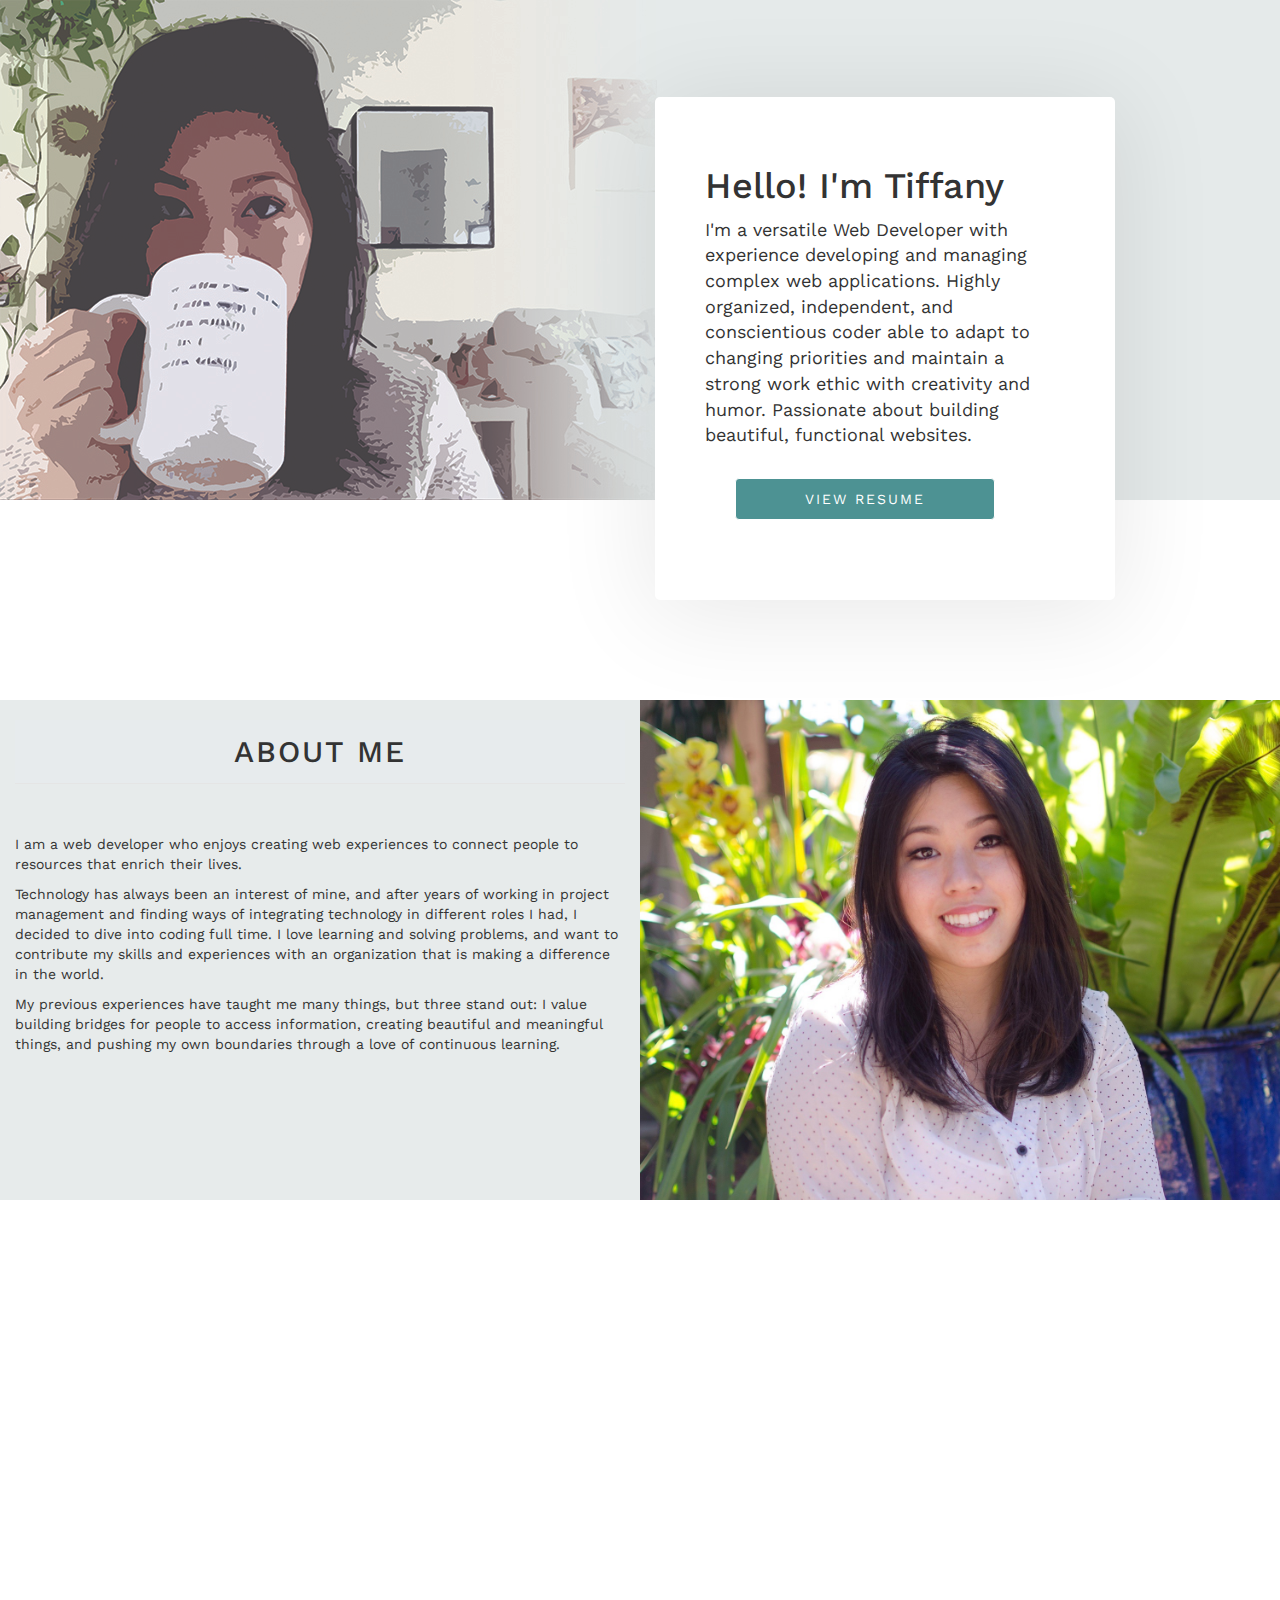
<file: index.html>
<!DOCTYPE html>
<html>
<head>
    <meta charset="utf-8">
    <meta http-equiv="X-UA-Compatible" content="IE=edge">
    <meta name="viewport" content="width=device-width, initial-scale=1">
  <title>Tiffany Huey Portfolio</title>
  <link href="https://fonts.googleapis.com/css?family=Work+Sans" rel="stylesheet">
  <link rel="stylesheet" href="https://maxcdn.bootstrapcdn.com/bootstrap/3.3.7/css/bootstrap.min.css" integrity="sha384-BVYiiSIFeK1dGmJRAkycuHAHRg32OmUcww7on3RYdg4Va+PmSTsz/K68vbdEjh4u" crossorigin="anonymous">
  <link rel="stylesheet" href="https://use.fontawesome.com/releases/v5.2.0/css/all.css" integrity="sha384-hWVjflwFxL6sNzntih27bfxkr27PmbbK/iSvJ+a4+0owXq79v+lsFkW54bOGbiDQ" crossorigin="anonymous">
  <link rel="stylesheet" type="text/css" href="css/layout.css">
  <link rel="icon" href="assets/favicon_io/favicon.ico" type="image/x-icon"/>
  <link rel="shortcut icon" href="assets/favicon_io/favicon.ico" type="image/x-icon"/>
</head>
<body>
  <header class="container-fluid header" style="background-image:url(assets/tiffany_huey.jpg);">
    <div class="row">
      <div class="col-xs-6 col-xs-offset-3 col-md-6 col-md-offset-6 about-me-wrap">
        <div class="about-me-desc">
          <h1>Hello! I'm Tiffany</h1>
          <p class="about-me-details">I'm a versatile Web Developer with experience developing and managing complex web applications. Highly organized, independent, and conscientious coder able to adapt to changing priorities and maintain a strong work ethic with creativity and humor. Passionate about building beautiful, functional websites.</p>
          <a class="btn btn-default center-block view-resume" href="assets/Tiffany_Huey_Resume.pdf" role="button" target="_blank">View Resume</a>
        </div>
      </div>
    </div>

  </header>
  <div class="main-content">
    <section class="summary container-fluid fade-in">
      <div class="row summary-row">
        <div class="col-xs-12 col-sm-6 summary-wrapper">
          <div class="textbox">
            <h2>About Me</h2>
            <p>I am a web developer who enjoys creating web experiences to connect people to resources that enrich their lives.</p>

            <p>Technology has always been an interest of mine, and after years of working in project management and finding ways of integrating technology in different roles I had, I decided to dive into coding full time. I love learning and solving problems, and want to contribute my skills and experiences with an organization that is making a difference in the world.</p>

            <p>My previous experiences have taught me many things, but three stand out: I value building bridges for people to access information, creating beautiful and meaningful things, and pushing my own boundaries through a love of continuous learning.</p>
          </div>
        </div>
        <div class="col-xs-12 col-sm-6 profile-image" style="background-image:url(assets/tiffany_profile.jpg);">
          
        </div>
      </div>
    </section>
    <section>
      <h2 class="fade-in">My Portfolio</h2>
      <div class="works-row-container container">

        <div class="row">
          <div class="col-xs-12 col-sm-6 fade-in">
            <div class="work-wrapper" style="background-image:url(assets/fortunebuilders/dashboard.png);">
              <a href="fortunebuilders_redesign.html" title="Fortunebuilders LMS UI Redesign" class="work link">
              <span class="work-title">Fortunebuilders LMS UI Redesign</span>
              </a>
            </div>
          </div>
          <div class="col-xs-12 col-sm-6 fade-in">
            <div class="work-wrapper" style="background-image:url(assets/fortunebuilders/coaching_cal.png);">
              <a href="fortunebuilders_reschedule.html" title="Fortunebuilders Call Reschedule Project" class="work link">
              <span class="work-title">Fortunebuilders Call Reschedule Project</span>
              </a>
            </div>
          </div>
        </div>

        <div class="row">
          <div class="col-xs-12 col-sm-6 fade-in">
            <div class="work-wrapper" style="background-image:url(assets/borsheims/borsheims_sfnt.png);">
              <a href="borsheims_share.html" title="Borsheims Share Email Wishlist" class="work link">
              <span class="work-title">Borsheim's Share/Email Wishlist Functionality</span>
              </a>
            </div>
          </div>
          <div class="col-xs-12 col-sm-6 fade-in">
            <div class="work-wrapper" style="background-image:url(assets/linentablecloth/linentablecloth.png);">
              <a href="linentablecloth_store.html" title="LinenTablecloth Storefront" class="work link">
              <span class="work-title">LinenTablecloth Storefront Functionality</span>
              </a>
            </div>
          </div>
        </div>

        <div class="row">
          <div class="col-xs-12 col-sm-6 fade-in">
            <div class="work-wrapper" style="background-image:url(assets/planttherapy/planttherapy.png);">
              <a href="planttherapy_addtocart.html" title="Plant Therapy" class="work link">
              <span class="work-title">Plant Therapy Multi Add to Cart</span>
              </a>
            </div>
          </div>
          <div class="col-xs-12 col-sm-6 fade-in">
            <div class="work-wrapper" style="background-image:url(assets/thepaperstore/thepaperstore.png);">
              <a href="thepaperstore_schema.html" title="LinenTablecloth Storefront" class="work link">
              <span class="work-title">The Paper Store Schema</span>
              </a>
            </div>
          </div>
        </div>

        <div class="row">
          <div class="col-xs-12 col-sm-6 fade-in">
            <div class="work-wrapper" style="background-image:url(assets/RiSE/rise.png);">
              <a href="rise_app.html" title="RiSE Mobile Alarm iOS App" class="work link">
              <span class="work-title">RiSE Mobile Alarm iOS App</span>
              </a>
            </div>
          </div>
          <div class="col-xs-12 col-sm-6 fade-in">
            <div class="work-wrapper" style="background-image:url(assets/taylor_swift/lookbook.png);">
              <a href="taylor_swift_lookbook.html" title="Taylor Swift Lookbook" class="work link">
              <span class="work-title">Taylor Swift Official Merchandise Lookbook</span>
              </a>
            </div>
          </div>      
        </div>

        <div class="row">
          <div class="col-xs-12 col-sm-6 fade-in">
            <div class="work-wrapper" style="background-image:url(assets/abacusnext/officetools.png);">
              <a href="abacusnext.html" title="AbacusNext Landing Pages" class="work link">
              <span class="work-title">PPC Landing Pages for AbacusNext</span>
              </a>
            </div>
          </div>
          <div class="col-xs-12 col-sm-6 fade-in">
            <div class="work-wrapper" style="background-image:url(assets/abacusnext/abacus_exitform.png);">
              <a href="abacusnext_exitform.html" title="AbacusNext Web Exit Form" class="work link">
              <span class="work-title">AbacusNext Exit Intent Webform</span>
              </a>
            </div>
          </div>      
        </div>


      </div>
    </section>

    <!-- modal -->
    <div class="modal fade" id="myModal" role="dialog">
    <div class="modal-dialog modal-lg">
            <!-- Modal content-->
            <div class="modal-content">
                <div class="modal-header">
                    <button type="button" class="close" data-dismiss="modal">&times;</button>
                </div>
                <div class="modal-body">

                </div>
                <div class="modal-footer">
                    <button type="button" class="btn btn-default" data-dismiss="modal">Close</button>
                </div>
            </div>
        </div>
    </div>
    <!-- end modal content -->
  </div>

  <footer class="container-fluid footer fade-in">
    <div class="row">
      <div class="col-md-6">
        <h2>Let's Connect</h2>
        <div class="social">
          <a href="https://www.linkedin.com/in/tiffanyhuey/" title="LinkedIn" class="fab fa-linkedin fa-lg" target="_blank"></a>
          <a href="https://github.com/tiffanyannhuey" title="Github" class="fab fa-github-square fa-lg" target="_blank"></a>
          <a href="https://www.facebook.com/tiffanyannhuey" title="Facebook" class="fab fa-facebook-square fa-lg" target="_blank"></a>
        </div>
      </div>
    </div>
  </footer>

  <div id="js-chaser" class="back-to-top">
    <span class="fas fa-caret-square-up fa-lg" title="Back to Top"></span>
  </div>
    <script src="https://ajax.googleapis.com/ajax/libs/jquery/1.12.4/jquery.min.js"></script>
    <script src="https://maxcdn.bootstrapcdn.com/bootstrap/3.3.7/js/bootstrap.min.js" integrity="sha384-Tc5IQib027qvyjSMfHjOMaLkfuWVxZxUPnCJA7l2mCWNIpG9mGCD8wGNIcPD7Txa" crossorigin="anonymous"></script>
  <script type="text/javascript" src="js/scripts.js"></script>
</body>
</html>
</file>
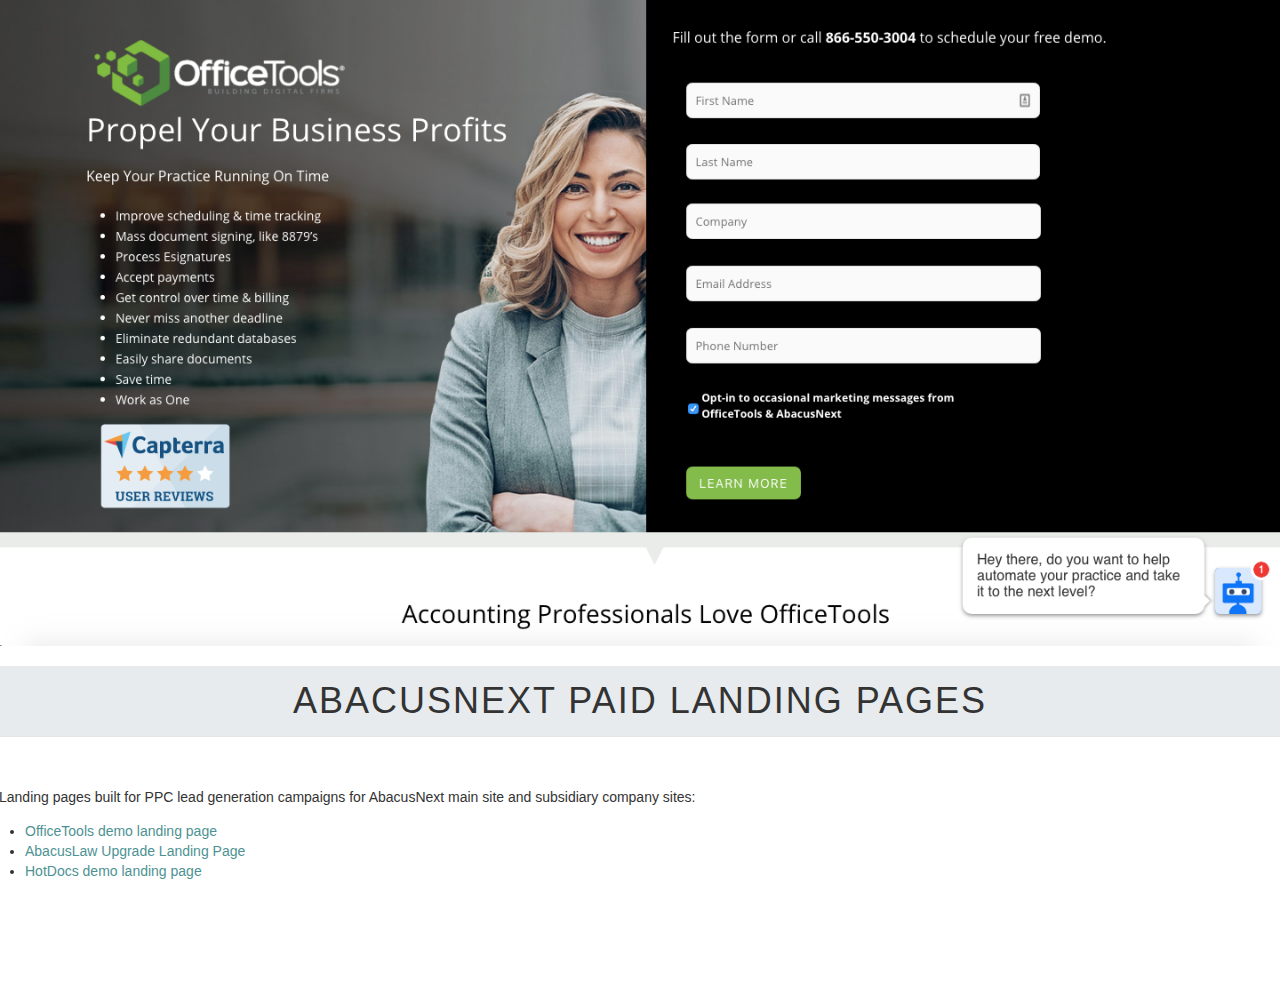
<file: abacusnext.html>
<!DOCTYPE html>
<html>
<head>
    <meta charset="utf-8">
    <meta http-equiv="X-UA-Compatible" content="IE=edge">
    <meta name="viewport" content="width=device-width, initial-scale=1">
  <title>Tiffany Huey Portfolio</title>

  <link rel="stylesheet" href="https://maxcdn.bootstrapcdn.com/bootstrap/3.3.7/css/bootstrap.min.css" integrity="sha384-BVYiiSIFeK1dGmJRAkycuHAHRg32OmUcww7on3RYdg4Va+PmSTsz/K68vbdEjh4u" crossorigin="anonymous">
  <link rel="stylesheet" type="text/css" href="css/layout.css">

</head>
<body>

  <div class="main-content">
    <section class="media-display row">
        <div class="col-md-12">
          <img src="assets/abacusnext/officetools.png" alt="OfficeTools">
        </div>

    <section class="work-description row">
    <div class="col-md-12">
      <h1>AbacusNext Paid Landing Pages</h1>
      <p>Landing pages built for PPC lead generation campaigns for AbacusNext main site and subsidiary company sites:</p>
      <ul>
        <li><a href="https://www.officetools.com/lp/trust/" title="Office Tools" target="_blank">OfficeTools demo landing page</a></li>
        <li><a href="https://www.abacusnext.com/lp/hotdocs/prod/classic" title="AbacusLaw" target="_blank">AbacusLaw Upgrade Landing Page</a></li>
        <li><a href="https://www.hotdocs.com/lp/trust" title="AbacusLaw" target="_blank">HotDocs demo landing page</a></li>
      </ul>
    </div>   
    </section>

  </div>
    <script src="https://ajax.googleapis.com/ajax/libs/jquery/1.12.4/jquery.min.js"></script>
    <script src="https://maxcdn.bootstrapcdn.com/bootstrap/3.3.7/js/bootstrap.min.js" integrity="sha384-Tc5IQib027qvyjSMfHjOMaLkfuWVxZxUPnCJA7l2mCWNIpG9mGCD8wGNIcPD7Txa" crossorigin="anonymous"></script>
  <script type="text/javascript" src="js/scripts.js"></script>
</body>
</html>
</file>
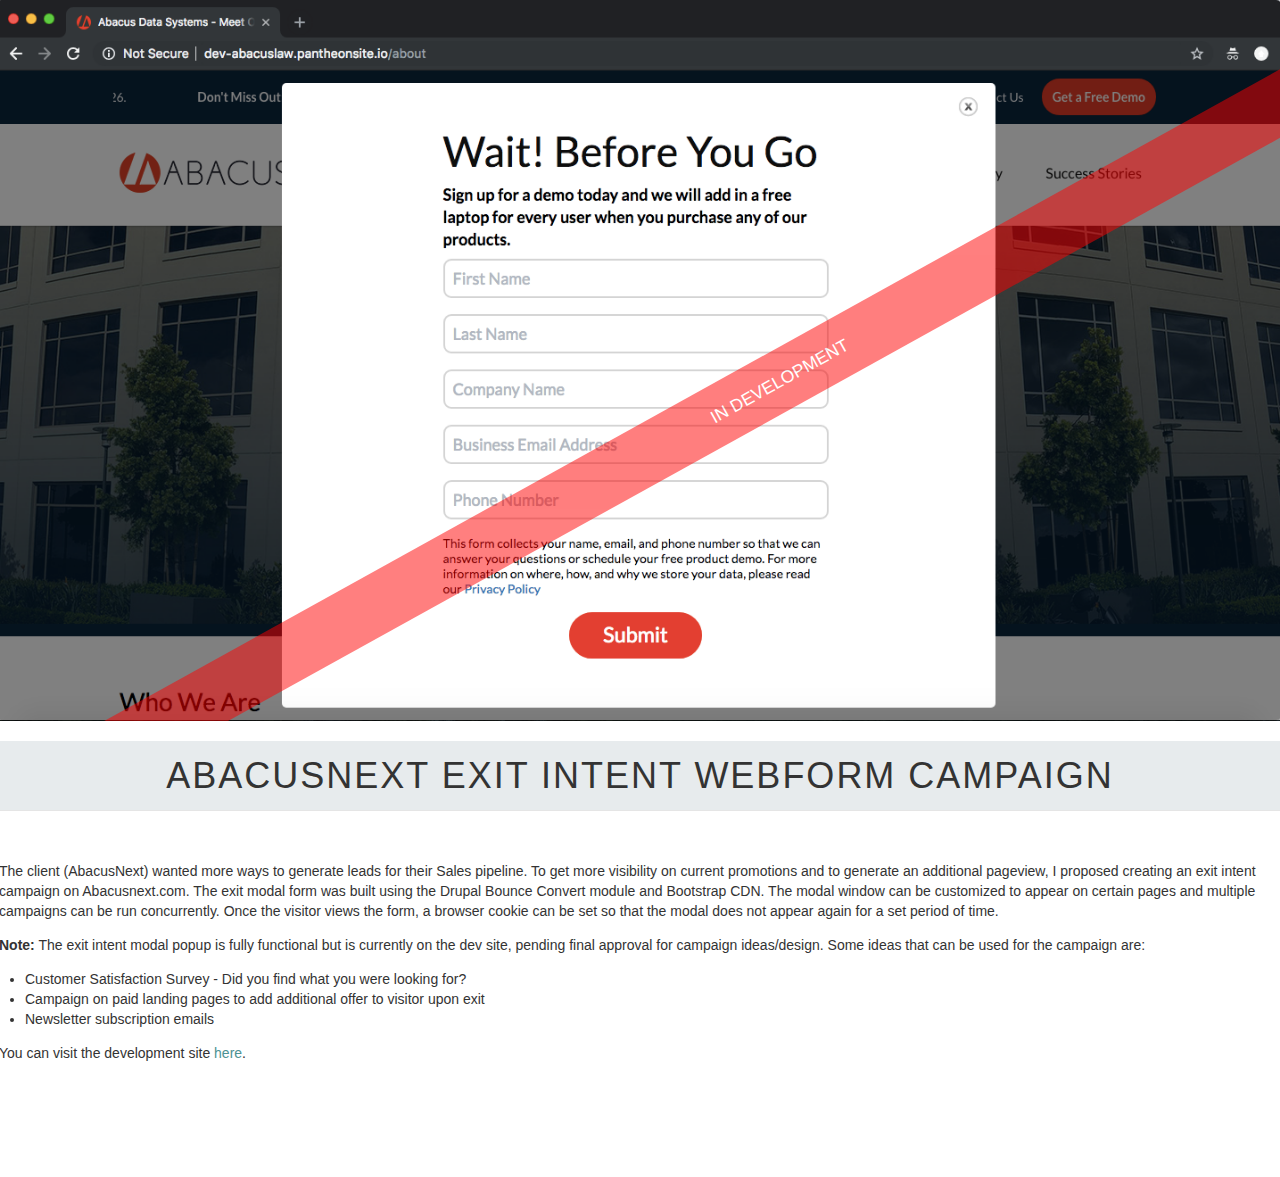
<file: abacusnext_exitform.html>
<!DOCTYPE html>
<html>
<head>
    <meta charset="utf-8">
    <meta http-equiv="X-UA-Compatible" content="IE=edge">
    <meta name="viewport" content="width=device-width, initial-scale=1">
  <title>Tiffany Huey Portfolio</title>

  <link rel="stylesheet" href="https://maxcdn.bootstrapcdn.com/bootstrap/3.3.7/css/bootstrap.min.css" integrity="sha384-BVYiiSIFeK1dGmJRAkycuHAHRg32OmUcww7on3RYdg4Va+PmSTsz/K68vbdEjh4u" crossorigin="anonymous">
  <link rel="stylesheet" type="text/css" href="css/layout.css">

</head>
<body>

  <div class="main-content">
    <section class="media-display row">
        <div class="col-md-12">
          <div class="mainimg_wrap">
            <img src="assets/abacusnext/abacus_exitform.png" alt="AbacusNext Exit Intent Webform">
            <span class="in_dev">In Development</span>
          </div>
        </div>

    <section class="work-description row">
    <div class="col-md-12">
      <h1>AbacusNext Exit Intent Webform Campaign</h1>
      <p>The client (AbacusNext) wanted more ways to generate leads for their Sales pipeline. To get more visibility on current promotions and to generate an additional pageview, I proposed creating an exit intent campaign on Abacusnext.com. The exit modal form was built using the Drupal Bounce Convert module and Bootstrap CDN. The modal window can be customized to appear on certain pages and multiple campaigns can be run concurrently. Once the visitor views the form, a browser cookie can be set so that the modal does not appear again for a set period of time.</p>
      <p><strong>Note:</strong> The exit intent modal popup is fully functional but is currently on the dev site, pending final approval for campaign ideas/design. Some ideas that can be used for the campaign are:</p>
      <ul>
        <li>Customer Satisfaction Survey - Did you find what you were looking for?</li>
        <li>Campaign on paid landing pages to add additional offer to visitor upon exit</li>
        <li>Newsletter subscription emails</li>
      </ul>

      <p>You can visit the development site <a href="http://dev-abacuslaw.pantheonsite.io/about" title="AbacusNext development site" target="_blank">here</a>.</p>
    </div>   
    </section>

  </div>
    <script src="https://ajax.googleapis.com/ajax/libs/jquery/1.12.4/jquery.min.js"></script>
    <script src="https://maxcdn.bootstrapcdn.com/bootstrap/3.3.7/js/bootstrap.min.js" integrity="sha384-Tc5IQib027qvyjSMfHjOMaLkfuWVxZxUPnCJA7l2mCWNIpG9mGCD8wGNIcPD7Txa" crossorigin="anonymous"></script>
  <script type="text/javascript" src="js/scripts.js"></script>
</body>
</html>
</file>
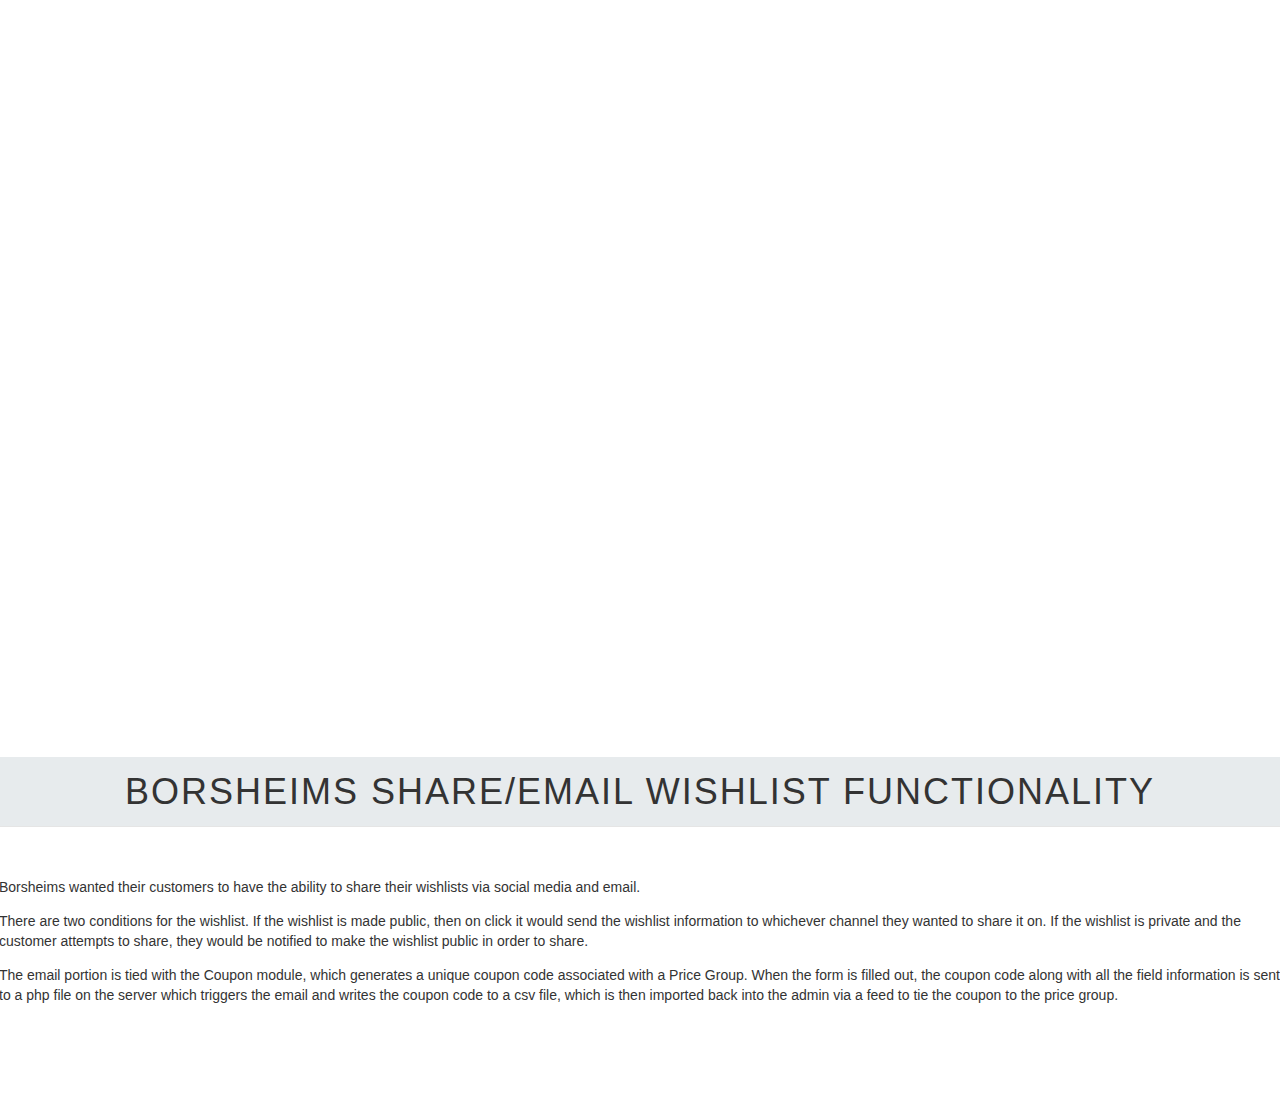
<file: borsheims_share.html>
<!DOCTYPE html>
<html>
<head>
    <meta charset="utf-8">
    <meta http-equiv="X-UA-Compatible" content="IE=edge">
    <meta name="viewport" content="width=device-width, initial-scale=1">
  <title>Tiffany Huey Portfolio</title>

  <link rel="stylesheet" href="https://maxcdn.bootstrapcdn.com/bootstrap/3.3.7/css/bootstrap.min.css" integrity="sha384-BVYiiSIFeK1dGmJRAkycuHAHRg32OmUcww7on3RYdg4Va+PmSTsz/K68vbdEjh4u" crossorigin="anonymous">
  <link rel="stylesheet" type="text/css" href="css/layout.css">

</head>
<body>

  <div class="main-content">
    <section class="media-display row">
        <div class="col-md-12 video">
          <iframe width="560" height="315" src="https://www.youtube.com/embed/VYSoXqGvIMQ" frameborder="0" allow="autoplay; encrypted-media" allowfullscreen></iframe>
        </div>

    <section class="work-description row">
    <div class="col-md-12">
      <h1>Borsheims Share/Email Wishlist Functionality</h1>
      <p>Borsheims wanted their customers to have the ability to share their wishlists via social media and email.</p>
      <p>There are two conditions for the wishlist. If the wishlist is made public, then on click it would send the wishlist information to whichever channel they wanted to share it on. If the wishlist is private and the customer attempts to share, they would be notified to make the wishlist public in order to share. </p>
      <p>The email portion is tied with the Coupon module, which generates a unique coupon code associated with a Price Group. When the form is filled out, the coupon code along with all the field information is sent to a php file on the server which triggers the email and writes the coupon code to a csv file, which is then imported back into the admin via a feed to tie the coupon to the price group.</p>
    </div>   
    </section>

  </div>
    <script src="https://ajax.googleapis.com/ajax/libs/jquery/1.12.4/jquery.min.js"></script>
    <script src="https://maxcdn.bootstrapcdn.com/bootstrap/3.3.7/js/bootstrap.min.js" integrity="sha384-Tc5IQib027qvyjSMfHjOMaLkfuWVxZxUPnCJA7l2mCWNIpG9mGCD8wGNIcPD7Txa" crossorigin="anonymous"></script>
  <script type="text/javascript" src="js/scripts.js"></script>
</body>
</html>
</file>
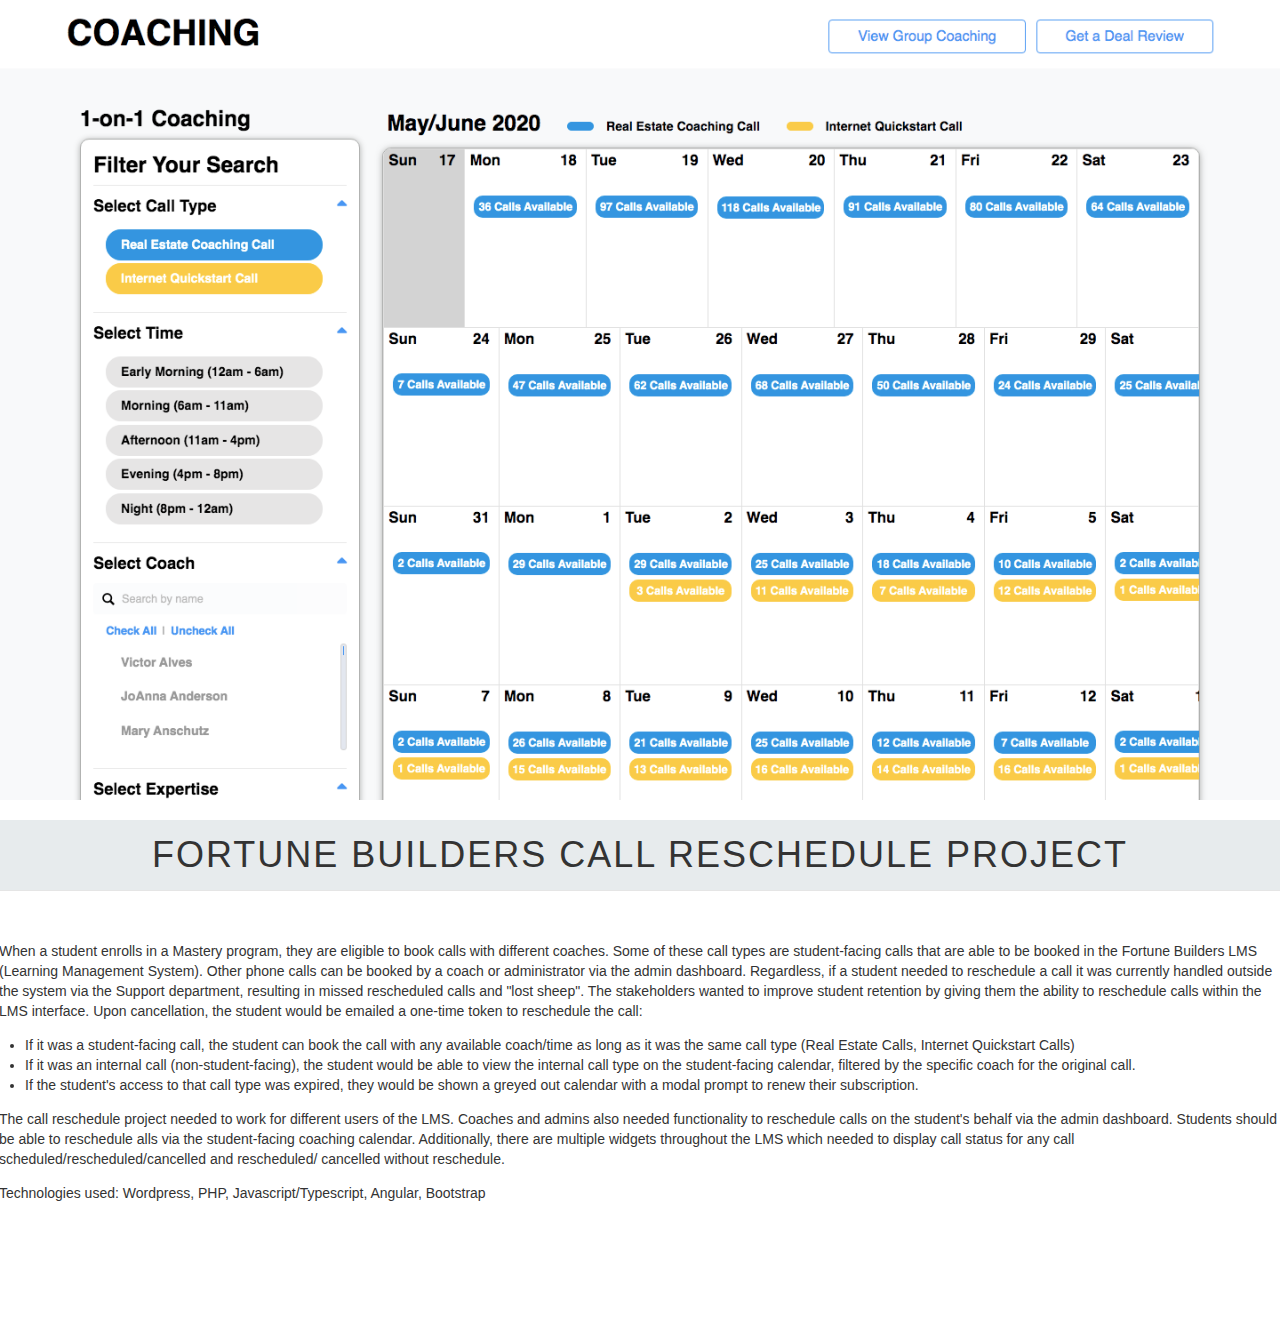
<file: fortunebuilders_reschedule.html>
<!DOCTYPE html>
<html>
<head>
    <meta charset="utf-8">
    <meta http-equiv="X-UA-Compatible" content="IE=edge">
    <meta name="viewport" content="width=device-width, initial-scale=1">
  <title>Tiffany Huey Portfolio</title>

  <link rel="stylesheet" href="https://maxcdn.bootstrapcdn.com/bootstrap/3.3.7/css/bootstrap.min.css" integrity="sha384-BVYiiSIFeK1dGmJRAkycuHAHRg32OmUcww7on3RYdg4Va+PmSTsz/K68vbdEjh4u" crossorigin="anonymous">
  <link rel="stylesheet" type="text/css" href="css/layout.css">

</head>
<body>

  <div class="main-content">
    <section class="media-display row">
        <div class="col-md-12">
          <img src="assets/fortunebuilders/coaching_cal.png" alt="FortuneBuilders Call Reschedule">
        </div>

    <section class="work-description row">
    <article class="col-md-12">
      <h1>Fortune Builders Call Reschedule Project</h1>
      <p>When a student enrolls in a Mastery program, they are eligible to book calls with different coaches. Some of these call types are student-facing calls that are able to be booked in the Fortune Builders LMS (Learning Management System). Other phone calls can be booked by a coach or administrator via the admin dashboard. Regardless, if a student needed to reschedule a call it was currently handled outside the system via the Support department, resulting in missed rescheduled calls and "lost sheep". The stakeholders wanted to improve student retention by giving them the ability to reschedule calls within the LMS interface. Upon cancellation, the student would be emailed a one-time token to reschedule the call:</p>
      <ul>
          <li>If it was a student-facing call, the student can book the call with any available coach/time as long as it was the same call type (Real Estate Calls, Internet Quickstart Calls)</li>
          <li>If it was an internal call (non-student-facing), the student would be able to view the internal call type on the student-facing calendar, filtered by the specific coach for the original call.</li>
          <li>If the student's access to that call type was expired, they would be shown a greyed out calendar with a modal prompt to renew their subscription.</li>
      </ul>
      <p>The call reschedule project needed to work for different users of the LMS. Coaches and admins also needed functionality to reschedule calls on the student's behalf via the admin dashboard. Students should be able to reschedule alls via the student-facing coaching calendar. Additionally, there are multiple widgets throughout the LMS which needed to display call status for any call scheduled/rescheduled/cancelled and rescheduled/ cancelled without reschedule.</p> 
      <p>Technologies used: Wordpress, PHP, Javascript/Typescript, Angular, Bootstrap</p>
    </article>   
    </section>

  </div>
    <script src="https://ajax.googleapis.com/ajax/libs/jquery/1.12.4/jquery.min.js"></script>
    <script src="https://maxcdn.bootstrapcdn.com/bootstrap/3.3.7/js/bootstrap.min.js" integrity="sha384-Tc5IQib027qvyjSMfHjOMaLkfuWVxZxUPnCJA7l2mCWNIpG9mGCD8wGNIcPD7Txa" crossorigin="anonymous"></script>
  <script type="text/javascript" src="js/scripts.js"></script>
</body>
</html>
</file>
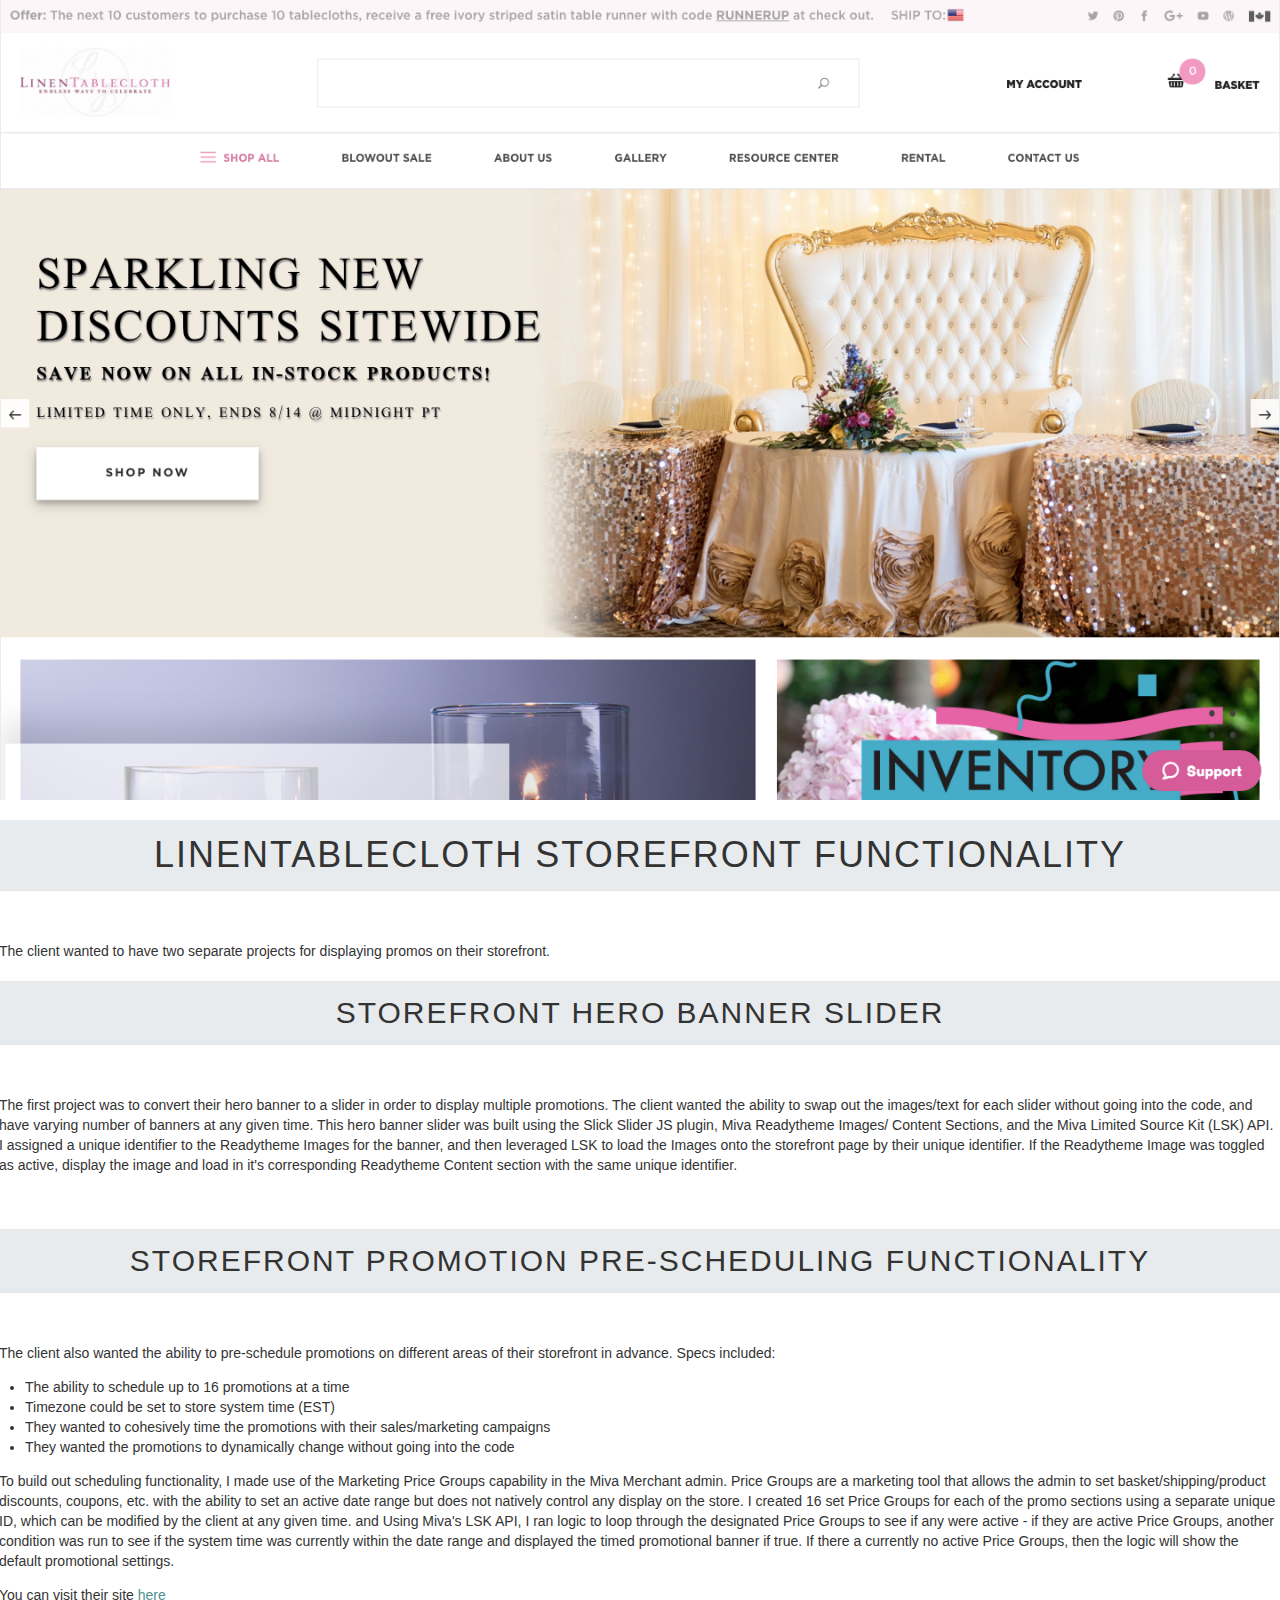
<file: linentablecloth_store.html>
<!DOCTYPE html>
<html>
<head>
    <meta charset="utf-8">
    <meta http-equiv="X-UA-Compatible" content="IE=edge">
    <meta name="viewport" content="width=device-width, initial-scale=1">
  <title>Tiffany Huey Portfolio</title>

  <link rel="stylesheet" href="https://maxcdn.bootstrapcdn.com/bootstrap/3.3.7/css/bootstrap.min.css" integrity="sha384-BVYiiSIFeK1dGmJRAkycuHAHRg32OmUcww7on3RYdg4Va+PmSTsz/K68vbdEjh4u" crossorigin="anonymous">
  <link rel="stylesheet" type="text/css" href="css/layout.css">

</head>
<body>

  <div class="main-content">
    <section class="media-display row">
        <div class="col-md-12">
          <img src="assets/linentablecloth/linentablecloth.png" alt="LinenTablecloth Storefront">
        </div>

    <section class="work-description row">
    <div class="col-md-12">
      <h1>LinenTablecloth Storefront Functionality</h1>
      <p>The client wanted to have two separate projects for displaying promos on their storefront.</p>
      <h2>Storefront Hero Banner Slider</h2>
      <p>The first project was to convert their hero banner to a slider in order to display multiple promotions. The client wanted the ability to swap out the images/text for each slider without going into the code, and have varying number of banners at any given time. This hero banner slider was built using the Slick Slider JS plugin, Miva Readytheme Images/ Content Sections, and the Miva Limited Source Kit (LSK) API. I assigned a unique identifier to the Readytheme Images for the banner, and then leveraged LSK to load the Images onto the storefront page by their unique identifier. If the Readytheme Image was toggled as active, display the image and load in it's corresponding Readytheme Content section with the same unique identifier.</p>
      <br>
      <h2>Storefront Promotion Pre-Scheduling Functionality</h2>
      <p>The client also wanted the ability to pre-schedule promotions on different areas of their storefront in advance. Specs included:</p>
      <ul>
        <li>The ability to schedule up to 16 promotions at a time</li>
        <li>Timezone could be set to store system time (EST)</li>
        <li>They wanted to cohesively time the promotions with their sales/marketing campaigns</li>
        <li>They wanted the promotions to dynamically change without going into the code</li>
      </ul>
      <p>To build out scheduling functionality, I made use of the Marketing Price Groups capability in the Miva Merchant admin. Price Groups are a marketing tool that allows the admin to set basket/shipping/product discounts, coupons, etc. with the ability to set an active date range but does not natively control any display on the store. I created 16 set Price Groups for each of the promo sections using a separate unique ID, which can be modified by the client at any given time. and Using Miva's LSK API, I ran logic to loop through the designated Price Groups to see if any were active - if they are active Price Groups, another condition was run to see if the system time was currently within the date range and displayed the timed promotional banner if true. If there a currently no active Price Groups, then the logic will show the default promotional settings. </p>
      <p>You can visit their site <a href="https://www.linentablecloth.com" target="blank">here</a></p>
    </div>   
    </section>

  </div>
    <script src="https://ajax.googleapis.com/ajax/libs/jquery/1.12.4/jquery.min.js"></script>
    <script src="https://maxcdn.bootstrapcdn.com/bootstrap/3.3.7/js/bootstrap.min.js" integrity="sha384-Tc5IQib027qvyjSMfHjOMaLkfuWVxZxUPnCJA7l2mCWNIpG9mGCD8wGNIcPD7Txa" crossorigin="anonymous"></script>
  <script type="text/javascript" src="js/scripts.js"></script>
</body>
</html>
</file>
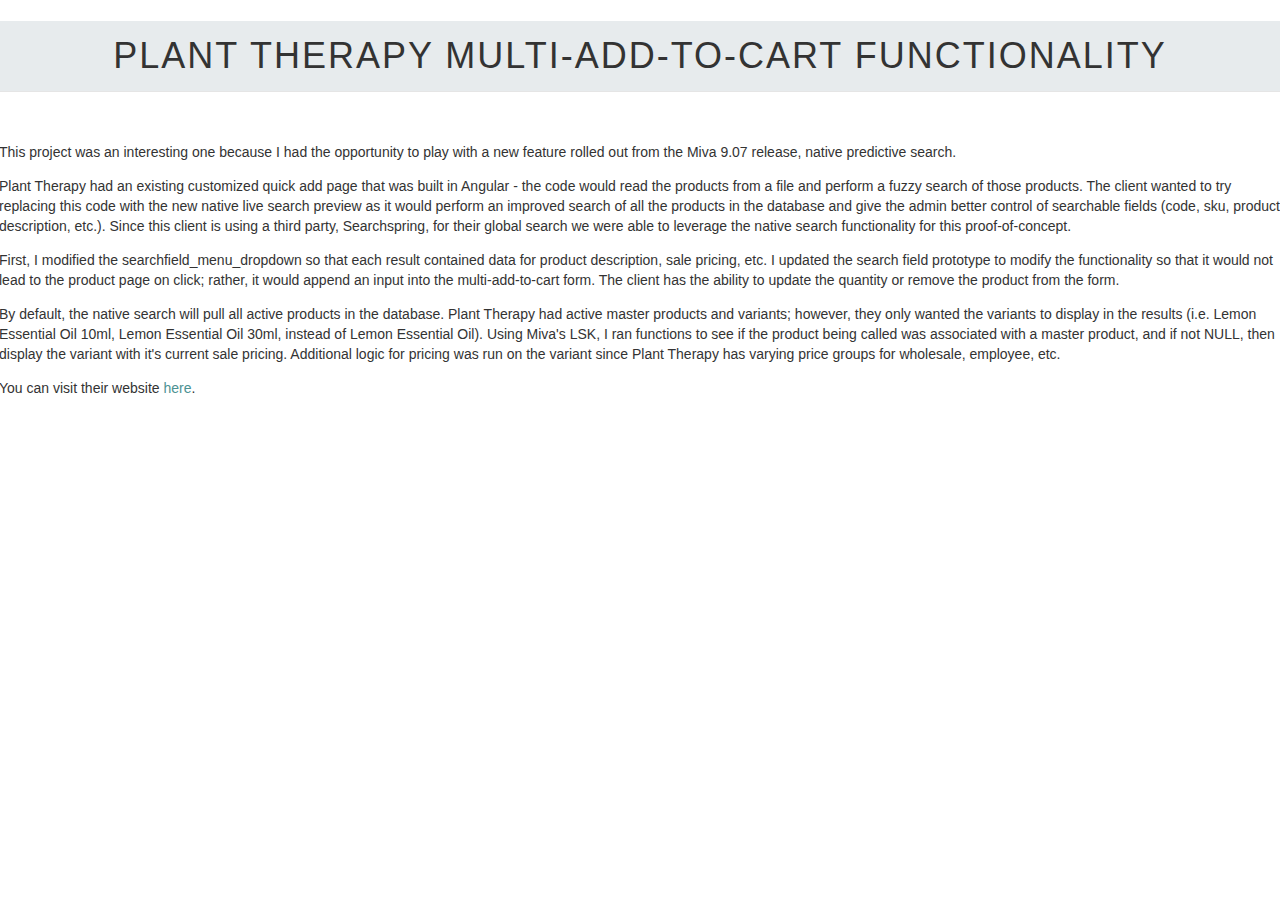
<file: planttherapy_addtocart.html>
<!DOCTYPE html>
<html>
<head>
    <meta charset="utf-8">
    <meta http-equiv="X-UA-Compatible" content="IE=edge">
    <meta name="viewport" content="width=device-width, initial-scale=1">
  <title>Tiffany Huey Portfolio</title>

  <link rel="stylesheet" href="https://maxcdn.bootstrapcdn.com/bootstrap/3.3.7/css/bootstrap.min.css" integrity="sha384-BVYiiSIFeK1dGmJRAkycuHAHRg32OmUcww7on3RYdg4Va+PmSTsz/K68vbdEjh4u" crossorigin="anonymous">
  <link rel="stylesheet" type="text/css" href="css/layout.css">

</head>
<body>

  <div class="main-content">
    <section class="media-display row">
        <div class="col-md-12">
          <iframe width="560" height="315" src="https://www.youtube.com/embed/akOoSvHMqmg" frameborder="0" allow="autoplay; encrypted-media" allowfullscreen></iframe>
        </div>

    <section class="work-description row">
    <div class="col-md-12">
      <h1>Plant Therapy Multi-Add-To-Cart Functionality</h1>
      <p>This project was an interesting one because I had the opportunity to play with a new feature rolled out from the Miva 9.07 release, native predictive search. </p>
      <p>Plant Therapy had an existing customized quick add page that was built in Angular - the code would read the products from a file and perform a fuzzy search of those products. The client wanted to try replacing this code with the new native live search preview as it would perform an improved search of all the products in the database and give the admin better control of searchable fields (code, sku, product description, etc.). Since this client is using a third party, Searchspring, for their global search we were able to leverage the native search functionality for this proof-of-concept.</p>
      <p>First, I modified the searchfield_menu_dropdown so that each result contained data for product description, sale pricing, etc. I updated the search field prototype to modify the functionality so that it would not lead to the product page on click; rather, it would append an input into the multi-add-to-cart form. The client has the ability to update the quantity or remove the product from the form.</p>
      <p>By default, the native search will pull all active products in the database. Plant Therapy had active master products and variants; however, they only wanted the variants to display in the results (i.e. Lemon Essential Oil 10ml, Lemon Essential Oil 30ml, instead of Lemon Essential Oil). Using Miva's LSK, I ran functions to see if the product being called was associated with a master product, and if not NULL, then display the variant with it's current sale pricing. Additional logic for pricing was run on the variant since Plant Therapy has varying price groups for wholesale, employee, etc.</p>
      <p>You can visit their website <a href="https://www.planttherapy.com/" title="Plant Therapy" target="blank">here</a>.</p>
    </div>   
    </section>

  </div>
    <script src="https://ajax.googleapis.com/ajax/libs/jquery/1.12.4/jquery.min.js"></script>
    <script src="https://maxcdn.bootstrapcdn.com/bootstrap/3.3.7/js/bootstrap.min.js" integrity="sha384-Tc5IQib027qvyjSMfHjOMaLkfuWVxZxUPnCJA7l2mCWNIpG9mGCD8wGNIcPD7Txa" crossorigin="anonymous"></script>
  <script type="text/javascript" src="js/scripts.js"></script>
</body>
</html>
</file>
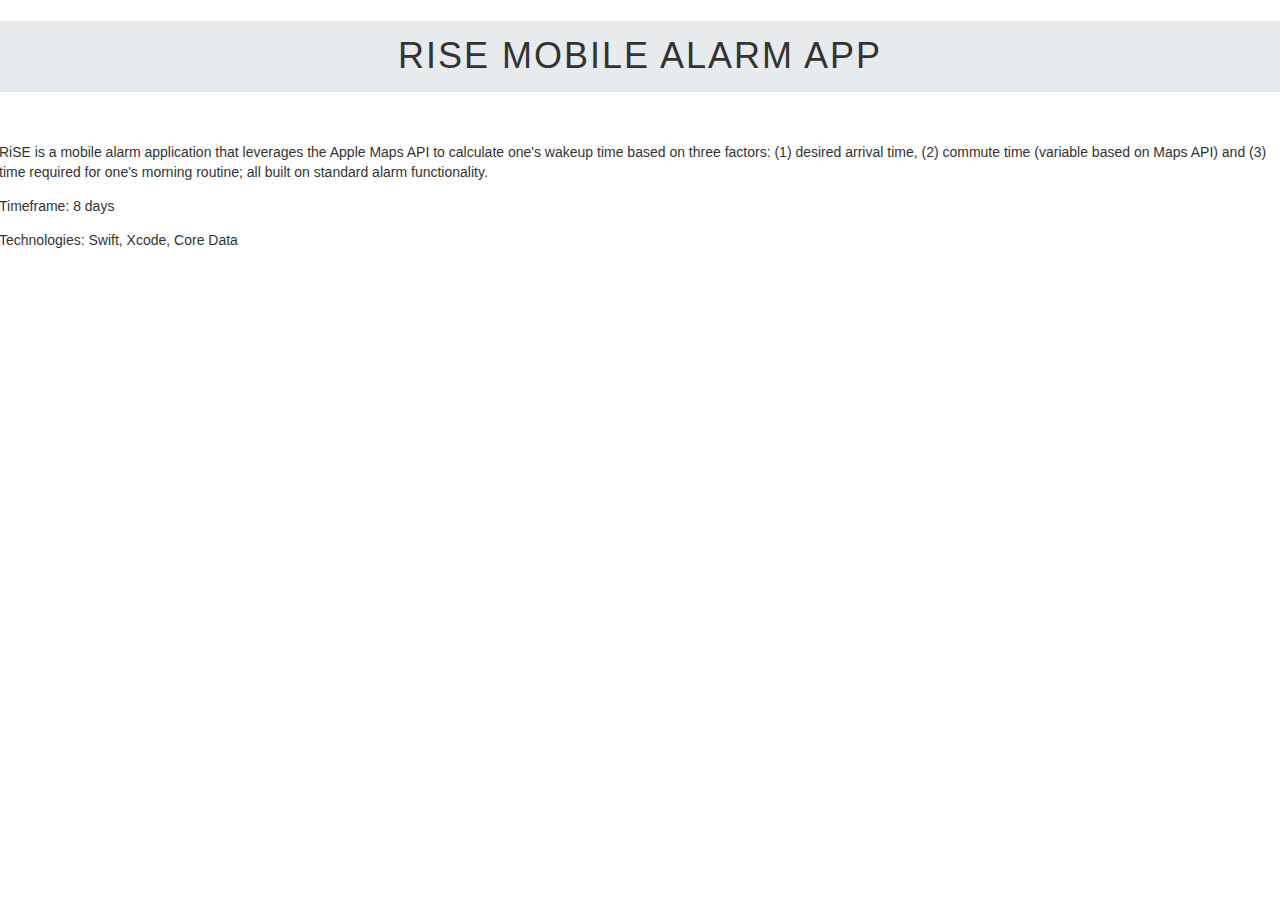
<file: rise_app.html>
<!DOCTYPE html>
<html>
<head>
    <meta charset="utf-8">
    <meta http-equiv="X-UA-Compatible" content="IE=edge">
    <meta name="viewport" content="width=device-width, initial-scale=1">
  <title>Tiffany Huey Portfolio</title>

  <link rel="stylesheet" href="https://maxcdn.bootstrapcdn.com/bootstrap/3.3.7/css/bootstrap.min.css" integrity="sha384-BVYiiSIFeK1dGmJRAkycuHAHRg32OmUcww7on3RYdg4Va+PmSTsz/K68vbdEjh4u" crossorigin="anonymous">
  <link rel="stylesheet" type="text/css" href="css/layout.css">

</head>
<body>

  <div class="main-content">
    <section class="media-display row">
        <div class="col-md-12">
          <iframe width="560" height="315" src="https://www.youtube.com/embed/rwrvOJ_r5Cc" frameborder="0" allow="autoplay; encrypted-media" allowfullscreen></iframe>
        </div>

    <section class="work-description row">
    <div class="col-md-12">
      <h1>RiSE Mobile Alarm App</h1>
      <p>RiSE is a mobile alarm application that leverages the Apple Maps API to calculate one's wakeup time based on three factors: (1) desired arrival time, (2)  commute time (variable based on Maps API) and (3) time required for one's morning routine; all built on standard alarm functionality.</p>
      <p>Timeframe: 8 days</p>
      <p>Technologies: Swift, Xcode, Core Data</p>
    </div>   
    </section>

  </div>
    <script src="https://ajax.googleapis.com/ajax/libs/jquery/1.12.4/jquery.min.js"></script>
    <script src="https://maxcdn.bootstrapcdn.com/bootstrap/3.3.7/js/bootstrap.min.js" integrity="sha384-Tc5IQib027qvyjSMfHjOMaLkfuWVxZxUPnCJA7l2mCWNIpG9mGCD8wGNIcPD7Txa" crossorigin="anonymous"></script>
  <script type="text/javascript" src="js/scripts.js"></script>
</body>
</html>
</file>
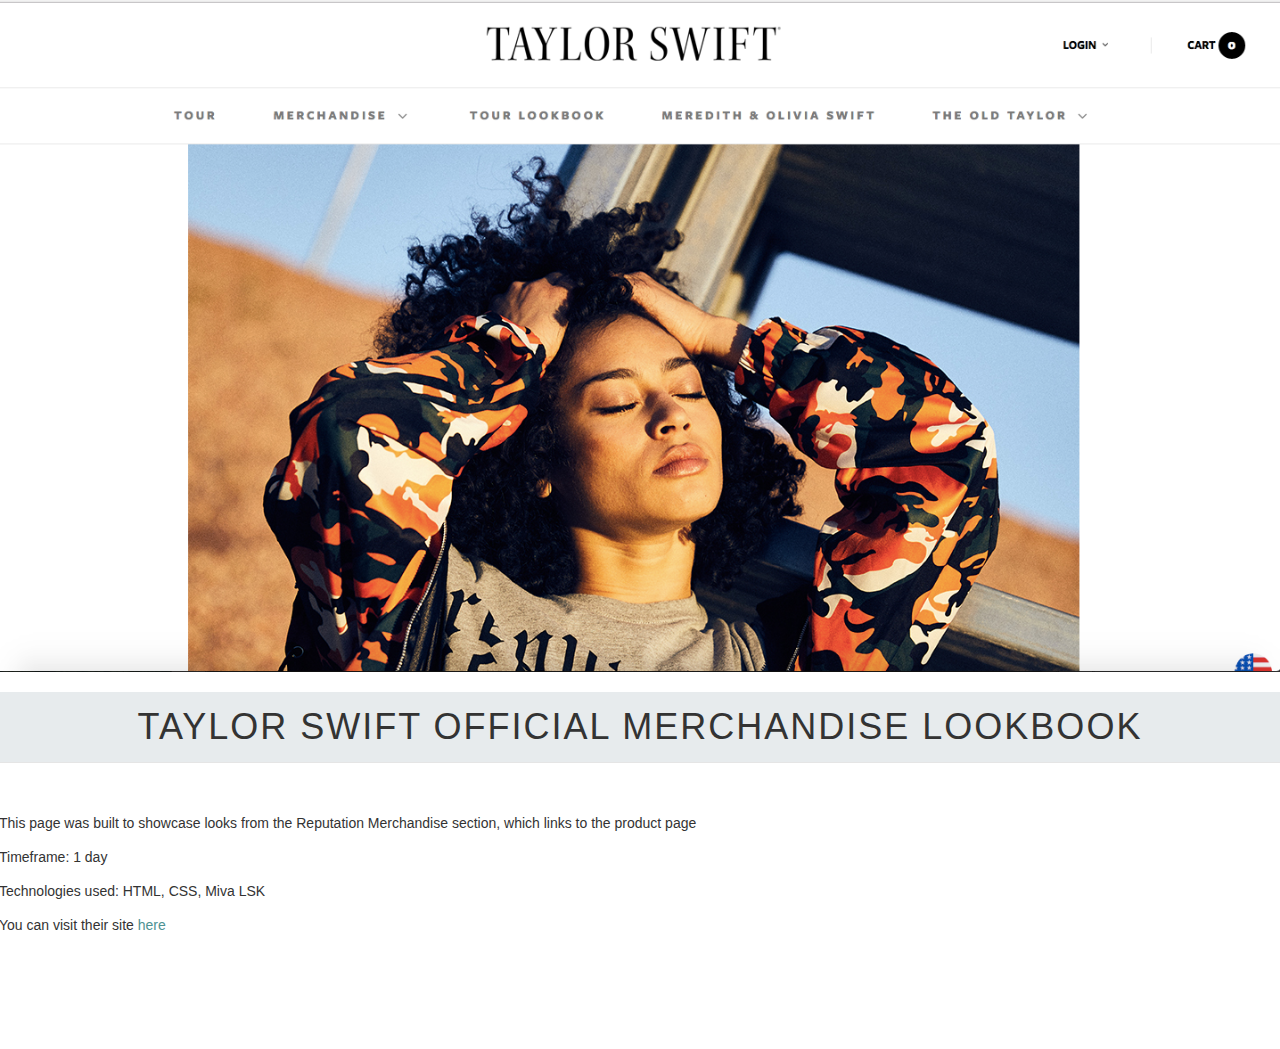
<file: taylor_swift_lookbook.html>
<!DOCTYPE html>
<html>
<head>
    <meta charset="utf-8">
    <meta http-equiv="X-UA-Compatible" content="IE=edge">
    <meta name="viewport" content="width=device-width, initial-scale=1">
  <title>Tiffany Huey Portfolio</title>

  <link rel="stylesheet" href="https://maxcdn.bootstrapcdn.com/bootstrap/3.3.7/css/bootstrap.min.css" integrity="sha384-BVYiiSIFeK1dGmJRAkycuHAHRg32OmUcww7on3RYdg4Va+PmSTsz/K68vbdEjh4u" crossorigin="anonymous">
  <link rel="stylesheet" type="text/css" href="css/layout.css">

</head>
<body>

  <div class="main-content">
    <section class="media-display row">
        <div class="col-md-12">
          <img src="assets/taylor_swift/lookbook.png" alt="Taylor Swift Reputation Lookbook">
        </div>

    <section class="work-description row">
    <div class="col-md-12">
      <h1>Taylor Swift Official Merchandise Lookbook</h1>
      <p>This page was built to showcase looks from the Reputation Merchandise section, which links to the product page</p>
      <p>Timeframe: 1 day</p>
      <p>Technologies used: HTML, CSS, Miva LSK</p>
      <p>You can visit their site <a href="https://store.taylorswift.com/" target="_blank" title="Taylor Swift Store">here</a></p>
    </div>   
    </section>

  </div>
    <script src="https://ajax.googleapis.com/ajax/libs/jquery/1.12.4/jquery.min.js"></script>
    <script src="https://maxcdn.bootstrapcdn.com/bootstrap/3.3.7/js/bootstrap.min.js" integrity="sha384-Tc5IQib027qvyjSMfHjOMaLkfuWVxZxUPnCJA7l2mCWNIpG9mGCD8wGNIcPD7Txa" crossorigin="anonymous"></script>
  <script type="text/javascript" src="js/scripts.js"></script>
</body>
</html>
</file>
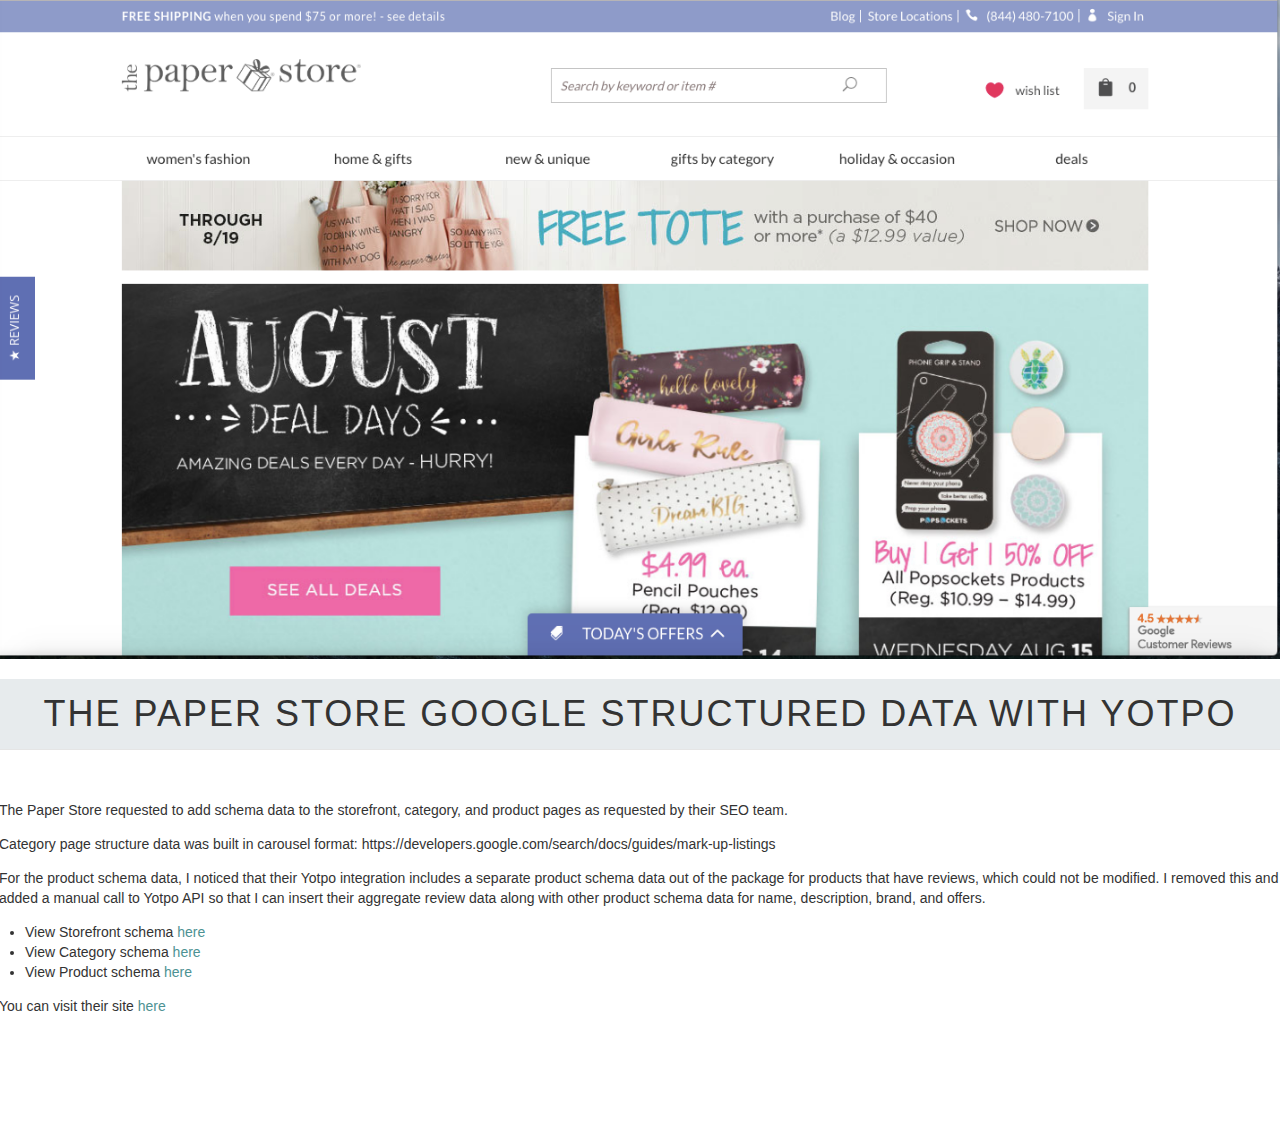
<file: thepaperstore_schema.html>
<!DOCTYPE html>
<html>
<head>
    <meta charset="utf-8">
    <meta http-equiv="X-UA-Compatible" content="IE=edge">
    <meta name="viewport" content="width=device-width, initial-scale=1">
  <title>Tiffany Huey Portfolio</title>

  <link rel="stylesheet" href="https://maxcdn.bootstrapcdn.com/bootstrap/3.3.7/css/bootstrap.min.css" integrity="sha384-BVYiiSIFeK1dGmJRAkycuHAHRg32OmUcww7on3RYdg4Va+PmSTsz/K68vbdEjh4u" crossorigin="anonymous">
  <link rel="stylesheet" type="text/css" href="css/layout.css">

</head>
<body>

  <div class="main-content">
    <section class="media-display row">
        <div class="col-md-12">
          <img src="assets/thepaperstore/thepaperstore.png" alt="The Paper Store">
        </div>

    <section class="work-description row">
    <div class="col-md-12">
      <h1>The Paper Store Google Structured Data with YotPo</h1>
      <p>The Paper Store requested to add schema data to the storefront, category, and product pages as requested by their SEO team. </p>
      <p>Category page structure data was built in carousel format: https://developers.google.com/search/docs/guides/mark-up-listings</p>

      <p>For the product schema data, I noticed that their Yotpo integration includes a separate product schema data out of the package for products that have reviews, which could not be modified. I removed this and added a manual call to Yotpo API so that I can insert their aggregate review data along with other product schema data for name, description, brand, and offers.</p>
      <ul>
        <li>View Storefront schema <a href="https://search.google.com/structured-data/testing-tool/u/0/#url=https%3A%2F%2Fwww.thepaperstore.com%2F" title="The Paper Store Storefront Schema" target="blank">here</a></li>
        <li>View Category schema <a href="https://search.google.com/structured-data/testing-tool/u/0/#url=https%3A%2F%2Fwww.thepaperstore.com%2Fc%2Fpillows-throws%3Fea%3Dnav_home%26el%3Dblankets" title="The Paper Store Category Schema" target="blank">here</a></li>
        <li>View Product schema <a href="https://search.google.com/structured-data/testing-tool/u/0/#url=https%3A%2F%2Fwww.thepaperstore.com%2Fp%2Fvera-bradley-go-fish-embroidered-ribbon-pillow-rectangle%2F50456900005" title="The Paper Store Product Schema" target="blank">here</a></li>
      </ul>
      
      <p>You can visit their site <a href="http://thepaperstore.com/" title="The Paper Store" target="blank">here</a></p>
    </div>   
    </section>

  </div>
    <script src="https://ajax.googleapis.com/ajax/libs/jquery/1.12.4/jquery.min.js"></script>
    <script src="https://maxcdn.bootstrapcdn.com/bootstrap/3.3.7/js/bootstrap.min.js" integrity="sha384-Tc5IQib027qvyjSMfHjOMaLkfuWVxZxUPnCJA7l2mCWNIpG9mGCD8wGNIcPD7Txa" crossorigin="anonymous"></script>
  <script type="text/javascript" src="js/scripts.js"></script>
</body>
</html>
</file>
<file: css/layout.css>
body {
  font-family: 'Work Sans', sans-serif;
}

a {
  color: #4d9293;
}

.header {
  height: 500px;
  background-position: 0% 50%;
  background-repeat:   no-repeat;
  background-size:     cover;
  margin-bottom: 20rem;
}

.header > .row, 
.header .about-me-wrap {
  height: 100%;
}

.about-me-desc {
    background: #fff;
    position: absolute;
    left: auto;
    bottom: -100px;
    box-shadow: rgba(0, 0, 0, 0.09) 0px 10px 100px 6px;
    font-size: large;
    padding: 5rem;
    max-width: 460px;
    border-radius: 5px;

}

.about-me-desc .about-me-details {
    display: none;
  }

.btn-default, 
.btn-default:visited {
    color: white;
    background: #4d9293;
    margin: 3rem;
    border: 1px solid white;
    text-transform: uppercase;
    padding: 1rem;
    max-width: 260px;
    -webkit-transition: 0.2s ease-in-out all;
    transition: 0.2s ease-in-out all;
    letter-spacing: 2px;
}

.btn-default:hover {
  background: transparent;
  color: #4d9293;
  border: 1px solid #4d9293; 
}

.summary {
  margin-bottom: 4rem;
}

.summary-row {
  position: relative;
}

.summary-wrapper {
  background: #e7ebeb;

}

.textbox {
  padding-bottom: 15px;
}

.profile-image {
  height: 350px;
  background-position: 50% 35%;
  background-repeat:   no-repeat;
  background-size:     cover;
}

@media screen and (min-width: 768px) {

  .summary-wrapper {
    height: 500px;
  }

  .profile-image {
    height: 500px;
    background-position: 50% 50%;
  }
}

.work-wrapper {
    position: relative;
    height: 350px;
    padding: 0;
    background-position: 50% 50%;
    background-repeat:   no-repeat;
    background-size:     cover;
    border-radius: 5px;
    box-shadow: 1px 6px 6px 0 #ddd;
    margin-bottom: 30px;
}

.work-wrapper a {
  display: inline-block;
  height: 100%;
  width: 100%;
}


.work-title {
  margin: 0 !important;
  position: absolute;
  bottom: 0;
  background: #fff;
  width: 100%;
  text-align: center;
  padding: 4rem;
  opacity: .85;
}

.main-content h1, 
.main-content h2 {
  background: #E7EBED;
  text-align: center;
  padding: 15px;
  border-bottom: 1px solid #e5e5e5;
  margin-bottom: 5rem;
  text-transform: uppercase;
  letter-spacing: 2px;
}

.work-title {
  color: #333;
  font-size: large;
}

.work-description p {
  margin: 1em;
}

@media only screen and (min-width: 992px) {
  .main-content {
    padding: 0rem;
  }

  .work-title {
    display: none;
  }

  .about-me-desc .about-me-details {
    display: inline;
  }
}

.media-display {
  margin-bottom: 10rem;
}

.media-display .video {
  position: relative;
  padding-bottom: 56.25%; /* 16:9 */
  height: 0;
}

.media-display iframe,
.media-display img {
  display: block;
  height: auto;
  margin: 0 auto;
  width: 100%;
}

.media-display iframe {
  position: absolute;
  top: 0;
  left: 0;
  width: 100%;
  height: 100%;
}

.footer {
  background: #e7ebeb;
  padding: 5rem;
}

.footer a {
  font-size: 48px;
}

.social a:hover {
  text-decoration: none;
  color: #326061;
  box-shadow: 1px 6px 6px 0 #ddd;

}

.back-to-top {
    color: #fff;
    cursor: pointer;
    display: none;
    position: fixed;
    right: 5rem;
    bottom: 6rem;
    text-align: center;
}

.back-to-top span{
    display: inline-block;
    font-size: 5rem;
    line-height: 2rem;
    vertical-align: middle;
    color: #4d9293;
}

.mainimg_wrap {
  position: relative;
  overflow: hidden;
}

.in_dev {
    position: absolute;
    bottom: 43%;
    background: red;
    opacity: .5;
    color: white;
    width: 130%;
    text-align: center;
    transform: translatex(-3em) rotate(-29deg);
    padding: 1em;
    text-transform: uppercase;
    font-size: 1.25em;
}

.fade-in {
  opacity: 1;
}

.carousel-caption {
  color: #333;
  text-shadow: 0 1px 2px rgba(0,0,0,.6);
  font-size: 1.75rem;
  background: rgba(255,255,255, .7);
  box-shadow: 0 0 12px rgba(255, 255, 255, .7);
}

.carousel-indicators li {
  background-color: #E7EBED;
  border: 1px solid #4d9293;
}

.carousel-indicators .active {
  background-color: #4d9293;
}

.carousel-control .glyphicon::before,
.carousel-control .glyphicon::after {
  color: #4d9293;
}
</file>
